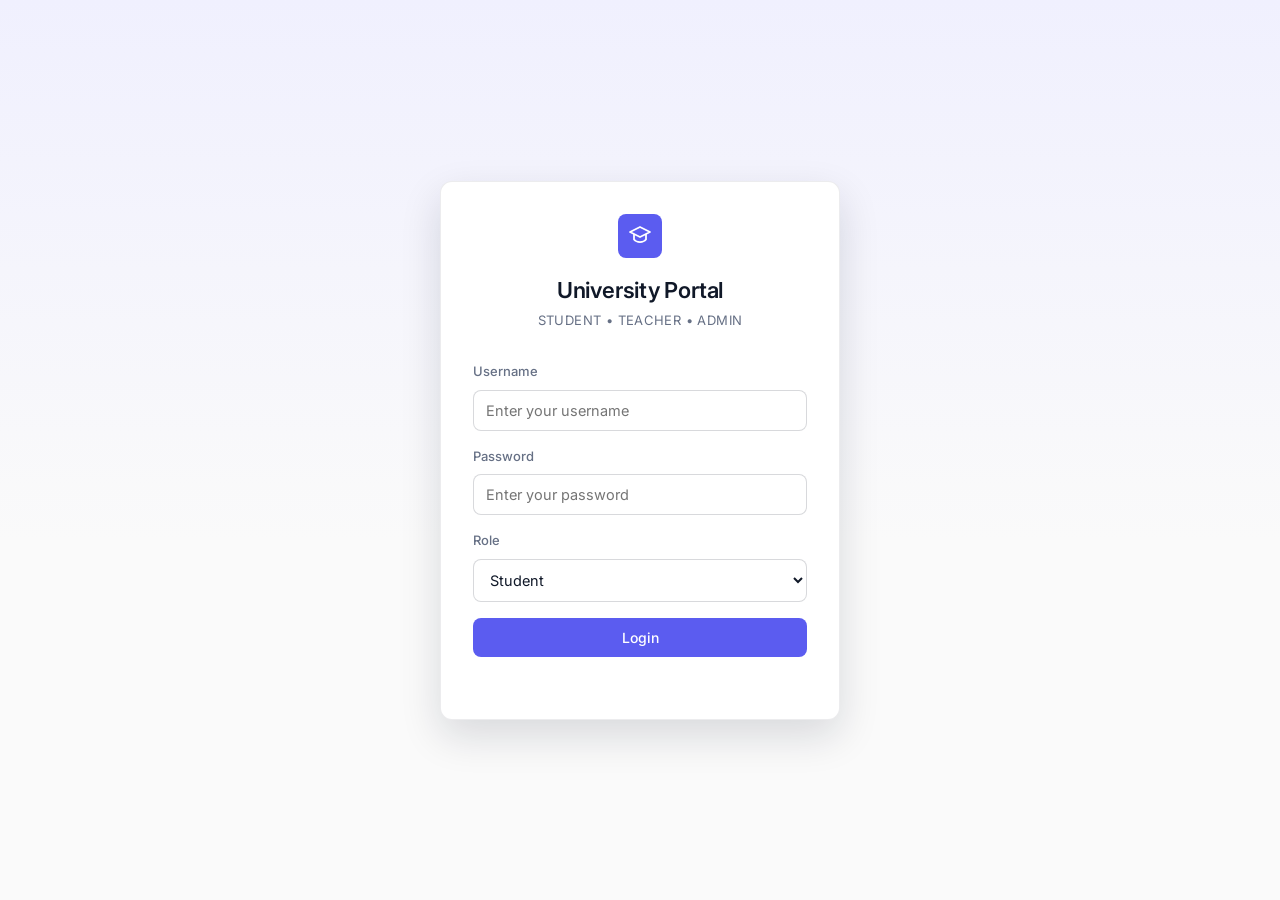
<file: frontend/index.html>
<!DOCTYPE html>
<html lang="en">
<head>
    <meta charset="UTF-8">
    <meta http-equiv="refresh" content="0; url=pages/index.html">
    <title>University Learning Portal</title>
</head>
<body>
    <p>Redirecting to the <a href="pages/index.html">login page</a>...</p>
    <script>location.replace("pages/index.html");</script>
</body>
</html>
</file>
<file: frontend/style/tokens.css>
:root {

    /* Color — neutrals */
    --color-bg: #fafafa;
    --color-surface: #ffffff;
    --color-text: #101828;
    --color-text-muted: #667085;
    --color-border: rgba(16, 24, 40, 0.08);
    --color-border-strong: rgba(16, 24, 40, 0.16);

    /* Color — accent (indigo/violet, not generic blue) */
    --color-accent: #5b5cf0;
    --color-accent-hover: #4a4bdb;
    --color-accent-soft: #f0f0fe;
    --color-accent-text: #4338ca;

    /* Color — semantic */
    --color-danger: #b91c1c;
    --color-danger-soft: #fef2f2;

    /* Color — category palette (stat cards, badges, tags) */
    --color-purple: #5b5cf0;
    --color-purple-soft: #f0f0fe;

    --color-blue: #2f7dea;
    --color-blue-soft: #eaf2ff;

    --color-green: #17a34a;
    --color-green-soft: #eafbf1;

    --color-orange: #ea7a1f;
    --color-orange-soft: #fef2e7;

    /* Color — sidebar */
    --sidebar-bg: #0b0d12;
    --sidebar-bg-hover: #16181f;
    --sidebar-text: #9aa0ad;
    --sidebar-text-active: #ffffff;
    --sidebar-border: rgba(255, 255, 255, 0.08);

    /* Spacing scale */
    --space-1: 4px;
    --space-2: 8px;
    --space-3: 12px;
    --space-4: 16px;
    --space-5: 24px;
    --space-6: 32px;
    --space-7: 48px;

    /* Radius */
    --radius-sm: 6px;
    --radius-md: 8px;
    --radius-lg: 12px;
    --radius-full: 999px;

    /* Shadow */
    --shadow-sm: 0 1px 2px rgba(16, 24, 40, 0.06);
    --shadow-login: 0 16px 40px rgba(16, 24, 40, 0.14);

    /* Typography */
    --font-sans: "Inter", -apple-system, BlinkMacSystemFont, "Segoe UI", Roboto, sans-serif;
}
</file>
<file: frontend/style/base.css>
* {
    margin: 0;
    padding: 0;
    box-sizing: border-box;
}

html {
    -webkit-text-size-adjust: 100%;
}

body {
    font-family: var(--font-sans);
    background: var(--color-bg);
    color: var(--color-text);
    font-size: 15px;
    line-height: 1.5;
    -webkit-font-smoothing: antialiased;
}

h1, h2, h3 {
    font-weight: 600;
    letter-spacing: -0.01em;
}

button, input, select, textarea {
    font-family: inherit;
}

button {
    border: none;
    background: none;
    color: inherit;
    cursor: pointer;
}

:focus-visible {
    outline: 2px solid var(--color-accent);
    outline-offset: 2px;
}

.visually-hidden {
    position: absolute;
    width: 1px;
    height: 1px;
    padding: 0;
    margin: -1px;
    overflow: hidden;
    clip: rect(0, 0, 0, 0);
    white-space: nowrap;
    border: 0;
}

.hidden {
    display: none !important;
}
</file>
<file: frontend/style/layout.css>
/* APP SHELL */

.app {
    display: flex;
    min-height: 100vh;
}


/* SIDEBAR */

.sidebar {
    width: 250px;
    flex-shrink: 0;

    background: var(--sidebar-bg);
    color: var(--sidebar-text);

    padding: var(--space-6) var(--space-3);

    display: flex;
    flex-direction: column;
}

.sidebar .brand {
    display: flex;
    align-items: center;
    gap: var(--space-2);
    justify-content: center;
    margin-bottom: var(--space-6);
    color: var(--sidebar-text-active);
    font-size: 16px;
    font-weight: 600;
}

.nav {
    display: flex;
    flex-direction: column;
    gap: 2px;
}


/* CONTENT */

.content {
    flex: 1;
    min-width: 0;
    padding: var(--space-6) var(--space-6);
}


/* HEADER */

header {
    display: flex;
    justify-content: space-between;
    align-items: center;
    margin-bottom: var(--space-6);
}

header h2 {
    font-size: 22px;
}

header p {
    color: var(--color-text-muted);
    font-size: 14px;
    margin-top: 2px;
}


/* MOBILE */

@media (max-width: 900px) {

    .sidebar {
        width: 200px;
    }

}

@media (max-width: 600px) {

    .app {
        flex-direction: column;
    }

    .sidebar {
        width: 100%;
    }

    .content {
        padding: var(--space-4);
    }

}
</file>
<file: frontend/style/components.css>
/* ICON */

.icon {
    width: 18px;
    height: 18px;
    flex-shrink: 0;

    fill: none;
    stroke: currentColor;
    stroke-width: 1.75;
    stroke-linecap: round;
    stroke-linejoin: round;
}

.icon-sm {
    width: 14px;
    height: 14px;
}


/* BUTTONS */

.btn {
    display: inline-flex;
    align-items: center;
    justify-content: center;
    gap: var(--space-2);

    padding: 10px 18px;
    border: 1px solid transparent;
    border-radius: var(--radius-md);

    font-size: 14px;
    font-weight: 500;

    transition: background 0.15s ease, border-color 0.15s ease, color 0.15s ease;
}

.btn-primary {
    background: var(--color-accent);
    color: #ffffff;
}

.btn-primary:hover {
    background: var(--color-accent-hover);
}

.btn-primary:active {
    transform: translateY(1px);
}

.btn-block {
    width: 100%;
}

.btn-ghost {
    background: transparent;
    border-color: var(--color-border-strong);
    color: var(--color-text);
}

.btn-ghost:hover {
    background: var(--color-bg);
    border-color: var(--color-text-muted);
}


/* NAV ITEMS (sidebar) */

.nav-item {
    display: flex;
    align-items: center;
    gap: var(--space-3);

    width: 100%;
    padding: var(--space-3) var(--space-3);
    border-left: 2px solid transparent;
    border-radius: var(--radius-sm);

    font-size: 14px;
    font-weight: 500;
    text-align: left;
    color: var(--sidebar-text);
}

.nav-item:hover {
    background: var(--sidebar-bg-hover);
    color: var(--sidebar-text-active);
}

.nav-item.active {
    background: rgba(91, 92, 240, 0.16);
    border-left-color: var(--color-accent);
    color: var(--sidebar-text-active);
}

.nav-item.logout {
    margin-top: auto;
    padding-top: var(--space-4);
    border-top: 1px solid var(--sidebar-border);
    border-radius: 0;
    color: #f2a4a4;
}

.nav-item.logout:hover {
    background: transparent;
    color: #f87171;
}


/* FORM FIELDS */

.field-group {
    text-align: left;
    margin-bottom: var(--space-4);
}

.field-group label {
    display: block;
    margin-bottom: var(--space-2);
    font-size: 13px;
    font-weight: 500;
    color: var(--color-text-muted);
}

.field {
    width: 100%;
    padding: 11px var(--space-3);

    border: 1px solid var(--color-border-strong);
    border-radius: var(--radius-md);

    font-size: 14.5px;
    color: var(--color-text);
    background: var(--color-surface);

    transition: border-color 0.15s ease, box-shadow 0.15s ease;
}

.field:focus {
    outline: none;
    border-color: var(--color-accent);
    box-shadow: 0 0 0 3px var(--color-accent-soft);
}

textarea.field {
    min-height: 200px;
    resize: vertical;
}


/* PROFILE */

.profile {
    display: flex;
    align-items: center;
    gap: var(--space-2);

    background: var(--color-surface);
    padding: var(--space-2) var(--space-4);

    border: 1px solid var(--color-border);
    border-radius: var(--radius-full);

    font-weight: 500;
    font-size: 14px;
}

.avatar {
    width: 28px;
    height: 28px;
    border-radius: 50%;

    display: flex;
    align-items: center;
    justify-content: center;

    background: var(--color-accent-soft);
    color: var(--color-accent-text);

    font-size: 12.5px;
    font-weight: 700;
}


/* PANEL */

.panel {
    background: var(--color-surface);
    padding: var(--space-5);
    border: 1px solid var(--color-border);
    border-radius: var(--radius-lg);
    margin-bottom: var(--space-4);
}

.panel h3 {
    margin-bottom: var(--space-4);
    font-size: 16px;
}

.panel-title {
    display: flex;
    align-items: center;
    gap: var(--space-2);
}

.panel-title .icon {
    color: var(--color-accent);
}

.panel ul {
    list-style: none;
}

.panel ul li {
    display: flex;
    align-items: center;
    gap: var(--space-3);
    padding: var(--space-3) 0;
    border-bottom: 1px solid var(--color-border);
    font-size: 14px;
}

.panel ul li:last-child {
    border-bottom: none;
}

.panel ul li .icon {
    color: var(--color-accent);
}


/* TABLE */

table {
    width: 100%;
    border-collapse: collapse;
}

th {
    font-size: 12.5px;
    font-weight: 600;
    text-transform: uppercase;
    letter-spacing: 0.03em;
    color: var(--color-text-muted);
}

th, td {
    padding: var(--space-4) var(--space-3);
    border-bottom: 1px solid var(--color-border);
    text-align: left;
}

tbody tr:hover {
    background: var(--color-bg);
}
</file>
<file: frontend/style/pages.css>
/* LOGIN */

.login-page {
    min-height: 100vh;

    display: flex;
    justify-content: center;
    align-items: center;

    background: linear-gradient(180deg, var(--color-accent-soft) 0%, var(--color-bg) 60%);
}

.login-box {
    width: 400px;
    padding: var(--space-6) var(--space-6);

    background: var(--color-surface);
    border: 1px solid var(--color-border);
    border-radius: var(--radius-lg);

    box-shadow: var(--shadow-login);

    text-align: center;
}

.brand-mark {
    width: 44px;
    height: 44px;
    margin: 0 auto var(--space-4);

    display: flex;
    align-items: center;
    justify-content: center;

    background: var(--color-accent);
    border-radius: var(--radius-md);
    color: #ffffff;
}

.brand-mark .icon {
    width: 24px;
    height: 24px;
}

.login-box h1 {
    margin-bottom: var(--space-1);
    font-size: 22px;
}

.login-box .subtitle {
    margin-bottom: var(--space-6);
    color: var(--color-text-muted);
    font-size: 13px;
    letter-spacing: 0.03em;
    text-transform: uppercase;
}

.login-box .field-group {
    text-align: left;
}

#loginMessage {
    margin-top: var(--space-3);
    min-height: 18px;
    color: var(--color-danger);
    font-size: 13.5px;
}


/* PROGRESS */

.progress-item {
    margin-bottom: var(--space-5);
}

.progress-item:last-child {
    margin-bottom: 0;
}

.progress-header {
    display: flex;
    justify-content: space-between;
    margin-bottom: var(--space-2);
    font-size: 14px;
    font-weight: 500;
}

.progress-bar {
    height: 8px;
    background: var(--color-border-strong);
    border-radius: var(--radius-full);
    overflow: hidden;
}

.progress-bar div {
    height: 100%;
    background: var(--color-accent);
    border-radius: var(--radius-full);
}


/* MATERIAL */

.material {
    padding: var(--space-3) 0;
    border-bottom: 1px solid var(--color-border);

    display: flex;
    align-items: center;
    justify-content: space-between;

    font-size: 14px;
}

.material:last-child {
    border-bottom: none;
}

.material .material-name {
    display: flex;
    align-items: center;
    gap: var(--space-3);
}

.material .material-name .icon {
    color: var(--color-accent);
}

.material .btn {
    padding: 8px 14px;
    font-size: 13px;
}


/* AI SUMMARIZER */

.summary {
    margin-top: var(--space-4);
    padding: var(--space-5);

    background: var(--color-accent-soft);
    border: 1px solid rgba(91, 92, 240, 0.16);
    border-radius: var(--radius-md);

    line-height: 1.7;
    font-size: 14.5px;
}


/* ROOMMATE FINDER */

#roommateResult .panel {
    box-shadow: none;
    border: 1px dashed var(--color-border-strong);
    background: var(--color-bg);
}

#roommateResult p {
    margin-bottom: var(--space-2);
    font-size: 14px;
}


/* NOTIFICATIONS */

.notification {
    display: flex;
    align-items: flex-start;
    gap: var(--space-3);

    padding: var(--space-4);
    background: var(--color-bg);
    border-left: 3px solid var(--color-accent);
    border-radius: var(--radius-sm);
    margin-bottom: var(--space-3);

    font-size: 14px;
}

.notification:last-child {
    margin-bottom: 0;
}

.notification .icon {
    color: var(--color-accent);
    margin-top: 2px;
}
</file>
<file: frontend/style/dashboard.css>
/* GREETING */

.wave {
    display: inline-block;
}


/* STAT CARDS */

.cards {
    display: grid;
    grid-template-columns: repeat(4, 1fr);
    gap: var(--space-4);
    margin-bottom: var(--space-4);
}

.card {
    position: relative;
    overflow: hidden;

    display: flex;
    align-items: flex-start;
    gap: var(--space-4);

    padding: var(--space-5);
    border: 1px solid var(--color-border);
    border-radius: var(--radius-lg);
}

.card--purple { background: var(--color-purple-soft); border-color: rgba(91, 92, 240, 0.14); }
.card--blue   { background: var(--color-blue-soft);   border-color: rgba(47, 125, 234, 0.14); }
.card--green  { background: var(--color-green-soft);  border-color: rgba(23, 163, 74, 0.14); }
.card--orange { background: var(--color-orange-soft); border-color: rgba(234, 122, 31, 0.14); }

.card-icon {
    position: relative;
    z-index: 1;
    flex-shrink: 0;

    width: 44px;
    height: 44px;
    border-radius: var(--radius-md);

    display: flex;
    align-items: center;
    justify-content: center;

    background: rgba(255, 255, 255, 0.65);
}

.card-icon .icon {
    width: 20px;
    height: 20px;
}

.card--purple .card-icon { color: var(--color-purple); }
.card--blue   .card-icon { color: var(--color-blue); }
.card--green  .card-icon { color: var(--color-green); }
.card--orange .card-icon { color: var(--color-orange); }

.card-body {
    position: relative;
    z-index: 1;
    min-width: 0;
}

.card-body h3 {
    color: var(--color-text-muted);
    margin-bottom: var(--space-2);
    font-size: 12.5px;
    font-weight: 600;
    text-transform: uppercase;
    letter-spacing: 0.04em;
}

.card-body strong {
    display: block;
    font-size: 26px;
    font-weight: 700;
    margin-bottom: 4px;
}

.card-body p {
    color: var(--color-text-muted);
    font-size: 13px;
}

.card-watermark {
    position: absolute;
    right: -12px;
    bottom: -16px;
    width: 96px;
    height: 96px;

    fill: none;
    stroke: currentColor;
    stroke-width: 1.2;
    opacity: 0.12;
    pointer-events: none;
}

.card--purple .card-watermark { color: var(--color-purple); }
.card--blue   .card-watermark { color: var(--color-blue); }
.card--green  .card-watermark { color: var(--color-green); }
.card--orange .card-watermark { color: var(--color-orange); }


/* CIRCULAR GAUGE */

.gauge {
    position: relative;
    flex-shrink: 0;
    border-radius: 50%;
    background: conic-gradient(
        var(--gauge-color, var(--color-accent)) calc(var(--gauge-percent, 0) * 3.6deg),
        var(--color-border-strong) 0deg
    );
    margin-left: auto;
}

.gauge-hole {
    position: absolute;
    inset: 14%;
    border-radius: 50%;
    background: var(--gauge-hole-bg, var(--color-surface));
}

.gauge-content {
    position: absolute;
    inset: 0;
    z-index: 1;

    display: flex;
    flex-direction: column;
    align-items: center;
    justify-content: center;
}

.gauge-sm {
    width: 64px;
    height: 64px;
}

.gauge-sm .gauge-content strong {
    font-size: 13px;
    font-weight: 700;
}

.gauge-lg {
    width: 180px;
    height: 180px;
    margin: var(--space-2) auto var(--space-5);
}

.gauge-lg .gauge-content strong {
    font-size: 32px;
    font-weight: 700;
}

.gauge-lg .gauge-content span {
    margin-top: 2px;
    font-size: 13px;
    color: var(--color-text-muted);
}


/* PANEL HEADER (title + action) */

.panel-header {
    display: flex;
    align-items: center;
    justify-content: space-between;
    gap: var(--space-3);
    margin-bottom: var(--space-4);
}

.panel-header .panel-title {
    margin-bottom: 0;
}

.btn-sm {
    padding: 7px 14px;
    font-size: 13px;
}


/* DASHBOARD GRID */

.dashboard-grid {
    display: grid;
    grid-template-columns: 2fr 1fr;
    gap: var(--space-4);
    align-items: stretch;
}

.dashboard-side {
    display: flex;
    flex-direction: column;
    gap: var(--space-4);
}

@media (max-width: 1100px) {
    .dashboard-grid {
        grid-template-columns: 1fr;
    }
}


/* ACTIVITY LIST */

.activity-item {
    display: flex;
    align-items: center;
    gap: var(--space-3);
    padding: var(--space-3) 0;
    border-bottom: 1px solid var(--color-border);
}

.activity-item:last-child {
    border-bottom: none;
}

.activity-icon {
    flex-shrink: 0;
    width: 36px;
    height: 36px;
    border-radius: 50%;

    display: flex;
    align-items: center;
    justify-content: center;
}

.activity-icon .icon {
    width: 16px;
    height: 16px;
}

.activity-icon--purple { background: var(--color-purple-soft); color: var(--color-purple); }
.activity-icon--blue   { background: var(--color-blue-soft);   color: var(--color-blue); }
.activity-icon--orange { background: var(--color-orange-soft); color: var(--color-orange); }

.activity-body,
.deadline-body {
    flex: 1;
    min-width: 0;
}

.activity-body .title,
.deadline-body .title {
    font-size: 14px;
    font-weight: 500;
    color: var(--color-text);
}

.activity-body .meta,
.deadline-body .meta {
    margin-top: 2px;
    font-size: 12.5px;
    color: var(--color-text-muted);
}

.activity-time {
    flex-shrink: 0;
    font-size: 12.5px;
    color: var(--color-text-muted);
    white-space: nowrap;
}


/* PROGRESS BREAKDOWN */

.gauge-stats {
    display: flex;
    border-top: 1px solid var(--color-border);
    padding-top: var(--space-4);
}

.gauge-stat {
    flex: 1;
    text-align: center;
}

.gauge-stat .dot {
    display: inline-block;
    width: 7px;
    height: 7px;
    border-radius: 50%;
    margin-right: 6px;
}

.gauge-stat .label {
    font-size: 12.5px;
    color: var(--color-text-muted);
}

.gauge-stat .value {
    display: block;
    margin-top: 4px;
    font-size: 18px;
    font-weight: 700;
}

.dot--green  { background: var(--color-green); }
.dot--blue   { background: var(--color-blue); }
.dot--muted  { background: var(--color-border-strong); }


/* DEADLINES LIST */

.deadline-item {
    display: flex;
    align-items: center;
    gap: var(--space-3);
    padding: var(--space-3) 0;
    border-bottom: 1px solid var(--color-border);
}

.deadline-item:last-child {
    border-bottom: none;
}

.deadline-icon {
    flex-shrink: 0;
    width: 36px;
    height: 36px;
    border-radius: var(--radius-md);

    display: flex;
    align-items: center;
    justify-content: center;
}

.deadline-icon .icon {
    width: 16px;
    height: 16px;
}

.deadline-icon--purple { background: var(--color-purple-soft); color: var(--color-purple); }
.deadline-icon--green  { background: var(--color-green-soft);  color: var(--color-green); }
.deadline-icon--orange { background: var(--color-orange-soft); color: var(--color-orange); }

.tag {
    flex-shrink: 0;
    padding: 4px 12px;
    border-radius: var(--radius-full);
    font-size: 12px;
    font-weight: 600;
    white-space: nowrap;
}

.tag--purple { background: var(--color-purple-soft); color: var(--color-purple); }
.tag--green  { background: var(--color-green-soft);  color: var(--color-green); }
.tag--orange { background: var(--color-orange-soft); color: var(--color-orange); }


/* MOBILE */

@media (max-width: 900px) {
    .cards {
        grid-template-columns: repeat(2, 1fr);
    }
}

@media (max-width: 600px) {
    .cards {
        grid-template-columns: 1fr;
    }
}
</file>
<file: frontend/style/portal.css>
/* BADGES */

.badge {
    display: inline-flex;
    align-items: center;
    padding: 4px 10px;
    border-radius: var(--radius-full);
    font-size: 12px;
    font-weight: 600;
    white-space: nowrap;
}

.badge--not-started {
    background: var(--color-border-strong);
    color: var(--color-text-muted);
}

.badge--submitted,
.badge--pending {
    background: var(--color-blue-soft);
    color: var(--color-blue);
}

.badge--graded,
.badge--published {
    background: var(--color-green-soft);
    color: var(--color-green);
}


/* LIST ROWS (assignments, grading queue, teacher classes) */

.list-row {
    display: flex;
    align-items: center;
    gap: var(--space-3);
    width: 100%;
    padding: var(--space-4);
    border: 1px solid var(--color-border);
    border-radius: var(--radius-md);
    margin-bottom: var(--space-2);
    text-align: left;
    background: var(--color-surface);
    transition: border-color 0.15s ease;
}

.list-row:hover {
    border-color: var(--color-border-strong);
}

.list-row:last-child {
    margin-bottom: 0;
}

.list-row-wrapper {
    display: flex;
    align-items: center;
    gap: var(--space-3);
    padding: var(--space-4);
    border: 1px solid var(--color-border);
    border-radius: var(--radius-md);
    margin-bottom: var(--space-2);
}

.list-row-wrapper:last-child {
    margin-bottom: 0;
}

.list-row-main {
    display: flex;
    flex-direction: column;
    gap: 2px;
    flex: 1;
    min-width: 0;
    text-align: left;
}

.list-row .title,
.list-row-main .title {
    font-size: 14px;
    font-weight: 500;
    color: var(--color-text);
}

.list-row .meta,
.list-row-main .meta {
    font-size: 12.5px;
    color: var(--color-text-muted);
}

.grading-checkbox {
    width: 16px;
    height: 16px;
    accent-color: var(--color-accent);
    flex-shrink: 0;
}


/* BACK LINK */

.back-link {
    display: inline-flex;
    align-items: center;
    gap: 6px;
    margin-bottom: var(--space-4);
    color: var(--color-text-muted);
    font-size: 14px;
}

.back-link:hover {
    color: var(--color-text);
}

.back-link .icon {
    transform: rotate(180deg);
}


/* TABS */

.tab-bar {
    display: flex;
    gap: var(--space-2);
    border-bottom: 1px solid var(--color-border);
    margin-bottom: var(--space-4);
}

.tab-bar button {
    padding: var(--space-3) var(--space-2);
    font-size: 14px;
    font-weight: 500;
    color: var(--color-text-muted);
    border-bottom: 2px solid transparent;
    border-radius: 0;
}

.tab-bar button.active {
    color: var(--color-accent);
    border-bottom-color: var(--color-accent);
}

.course-detail-meta {
    color: var(--color-text-muted);
    font-size: 14px;
    margin-bottom: var(--space-4);
}


/* AI SUMMARY (per material) */

.material-block {
    margin-bottom: var(--space-2);
}

.material-summary {
    margin-top: var(--space-2);
    padding: var(--space-4);
    background: var(--color-accent-soft);
    border-radius: var(--radius-md);
    font-size: 14px;
    line-height: 1.6;
}

.summary-loading {
    color: var(--color-text-muted);
    font-style: italic;
}

.summary-actions {
    margin-top: var(--space-3);
}


/* RUBRIC (grading detail) */

.rubric {
    margin: var(--space-4) 0;
}

.rubric-row {
    display: flex;
    align-items: center;
    justify-content: space-between;
    gap: var(--space-3);
    padding: var(--space-2) 0;
    border-bottom: 1px solid var(--color-border);
    font-size: 14px;
}

.rubric-row:last-child {
    border-bottom: none;
}

.rubric-input {
    width: 70px;
    text-align: center;
}


/* DROPZONE */

.dropzone {
    margin-top: var(--space-3);
    padding: var(--space-6);
    border: 2px dashed var(--color-border-strong);
    border-radius: var(--radius-md);
    text-align: center;
    color: var(--color-text-muted);
    transition: border-color 0.15s ease, background 0.15s ease;
}

.dropzone .icon {
    width: 28px;
    height: 28px;
    margin-bottom: var(--space-2);
    color: var(--color-text-muted);
}

.dropzone-active {
    border-color: var(--color-accent);
    background: var(--color-accent-soft);
}


/* TOGGLE SWITCH */

.toggle {
    position: relative;
    display: inline-flex;
    align-items: center;
    cursor: pointer;
}

.toggle input {
    position: absolute;
    opacity: 0;
    width: 0;
    height: 0;
}

.toggle-track {
    width: 36px;
    height: 20px;
    background: var(--color-border-strong);
    border-radius: var(--radius-full);
    position: relative;
    transition: background 0.15s ease;
    flex-shrink: 0;
}

.toggle-thumb {
    position: absolute;
    top: 2px;
    left: 2px;
    width: 16px;
    height: 16px;
    border-radius: 50%;
    background: #ffffff;
    transition: transform 0.15s ease;
    box-shadow: 0 1px 2px rgba(0, 0, 0, 0.2);
}

.toggle input:checked + .toggle-track {
    background: var(--color-accent);
}

.toggle input:checked + .toggle-track .toggle-thumb {
    transform: translateX(16px);
}


/* SETTINGS */

.settings-row {
    display: flex;
    align-items: center;
    justify-content: space-between;
    padding: var(--space-3) 0;
    border-bottom: 1px solid var(--color-border);
}

.settings-row:last-child {
    border-bottom: none;
}

.settings-row-title {
    font-size: 14px;
    font-weight: 500;
}

.settings-row-desc {
    font-size: 12.5px;
    color: var(--color-text-muted);
    margin-top: 2px;
}


/* EMPTY STATE */

.empty-state {
    text-align: center;
    padding: var(--space-6) var(--space-4);
    color: var(--color-text-muted);
}

.empty-state .icon {
    width: 32px;
    height: 32px;
    margin-bottom: var(--space-3);
    color: var(--color-text-muted);
}

.empty-state strong {
    display: block;
    color: var(--color-text);
    font-size: 15px;
    margin-bottom: 4px;
}

.empty-state p {
    font-size: 13.5px;
}


/* TOAST */

.toast-container {
    position: fixed;
    bottom: var(--space-5);
    right: var(--space-5);
    z-index: 1000;

    display: flex;
    flex-direction: column;
    gap: var(--space-2);
}

.toast {
    padding: 12px 18px;
    border-radius: var(--radius-md);
    background: var(--color-text);
    color: #ffffff;
    font-size: 14px;
    box-shadow: 0 8px 24px rgba(16, 24, 40, 0.2);

    opacity: 0;
    transform: translateY(8px);
    transition: opacity 0.2s ease, transform 0.2s ease;
}

.toast-visible {
    opacity: 1;
    transform: translateY(0);
}
</file>
<file: frontend/style/admin.css>
/* NAV BADGE */

.nav-badge {
    margin-left: auto;
    background: var(--color-danger);
    color: #ffffff;
    font-size: 11px;
    font-weight: 700;
    line-height: 1.4;
    padding: 1px 6px;
    border-radius: var(--radius-full);
    min-width: 18px;
    text-align: center;
}


/* FILTER ROW (admin search, hostel browse) */

.filter-row {
    display: flex;
    flex-wrap: wrap;
    gap: var(--space-3);
    margin-bottom: var(--space-4);
}

.filter-row .field {
    flex: 1;
    min-width: 160px;
    margin-bottom: 0;
}

.filter-row .btn {
    flex-shrink: 0;
}


/* NOTIFICATION CENTER */

.notification-group {
    margin-bottom: var(--space-4);
}

.notification-group:last-child {
    margin-bottom: 0;
}

.notification-group h4 {
    font-size: 12.5px;
    font-weight: 600;
    text-transform: uppercase;
    letter-spacing: 0.04em;
    color: var(--color-text-muted);
    margin-bottom: var(--space-2);
}

.notification-item {
    display: flex;
    align-items: center;
    gap: var(--space-3);
    width: 100%;
    padding: var(--space-3);
    border-radius: var(--radius-sm);
    text-align: left;
}

.notification-item:hover {
    background: var(--color-bg);
}

.notification-item .icon {
    color: var(--color-accent);
    flex-shrink: 0;
}

.notification-item-body {
    flex: 1;
    min-width: 0;
}

.notification-item-body .title {
    font-size: 14px;
    color: var(--color-text);
}

.notification-item.unread .title {
    font-weight: 600;
}

.notification-item-body .meta {
    font-size: 12.5px;
    color: var(--color-text-muted);
    margin-top: 2px;
}

.unread-dot {
    width: 8px;
    height: 8px;
    border-radius: 50%;
    background: var(--color-accent);
    flex-shrink: 0;
}


/* HOSTEL FINDER */

.hostel-card {
    display: flex;
    align-items: center;
    gap: var(--space-3);
    padding: var(--space-4);
    border: 1px solid var(--color-border);
    border-radius: var(--radius-md);
    margin-bottom: var(--space-2);
    flex-wrap: wrap;
}

.hostel-card:last-child {
    margin-bottom: 0;
}

.hostel-card-main {
    flex: 1;
    min-width: 180px;
}

.hostel-card-main .title {
    font-size: 14px;
    font-weight: 500;
}

.hostel-card-main .meta {
    font-size: 12.5px;
    color: var(--color-text-muted);
    margin-top: 2px;
}

.hostel-card-contact {
    margin-top: var(--space-2);
    font-size: 13px;
    color: var(--color-accent-text);
}

.hostel-card-actions {
    display: flex;
    gap: var(--space-2);
    flex-shrink: 0;
}


/* CATALOG FORM */

.catalog-form-title {
    margin-bottom: var(--space-4);
}
</file>
